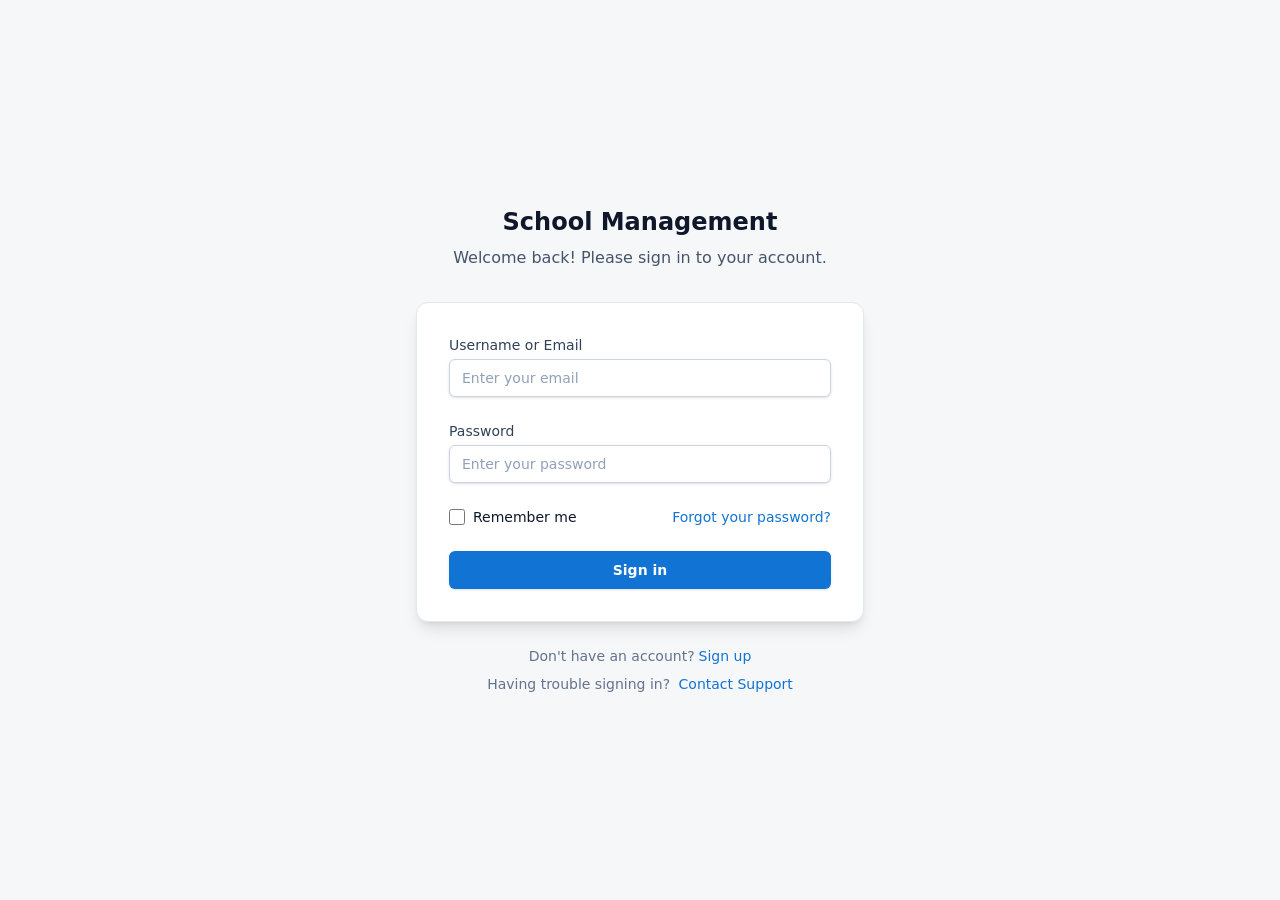
<file: index.html>
<!doctype html>
<html lang="en">
  <head>
    <meta charset="UTF-8" />
    <link rel="icon" type="image/svg+xml" href="/vite.svg" />
    <meta name="viewport" content="width=device-width, initial-scale=1.0" />
    <title>school-management</title>
    <script type="module" crossorigin src="/assets/index-CyHMor9s.js"></script>
    <link rel="modulepreload" crossorigin href="/assets/vendor-misc-CaqRlHQz.js">
    <link rel="modulepreload" crossorigin href="/assets/vendor-icons-B8NvclWr.js">
    <link rel="modulepreload" crossorigin href="/assets/vendor-pdf-2dIm5e0X.js">
    <link rel="modulepreload" crossorigin href="/assets/chunk-messaging-ByGszVIo.js">
    <link rel="modulepreload" crossorigin href="/assets/promotionUtils-BIBio2Vp.js">
    <link rel="stylesheet" crossorigin href="/assets/index-B7sG3gFa.css">
  </head>
  <body>
    <div id="root"></div>
  </body>
</html>
</file>
<file: assets/index-B7sG3gFa.css>
@layer properties{@supports ((-webkit-hyphens:none) and (not (margin-trim:inline))) or ((-moz-orient:inline) and (not (color:rgb(from red r g b)))){*,:before,:after,::backdrop{--tw-translate-x:0;--tw-translate-y:0;--tw-translate-z:0;--tw-rotate-x:initial;--tw-rotate-y:initial;--tw-rotate-z:initial;--tw-skew-x:initial;--tw-skew-y:initial;--tw-space-y-reverse:0;--tw-space-x-reverse:0;--tw-divide-y-reverse:0;--tw-border-style:solid;--tw-gradient-position:initial;--tw-gradient-from:#0000;--tw-gradient-via:#0000;--tw-gradient-to:#0000;--tw-gradient-stops:initial;--tw-gradient-via-stops:initial;--tw-gradient-from-position:0%;--tw-gradient-via-position:50%;--tw-gradient-to-position:100%;--tw-leading:initial;--tw-font-weight:initial;--tw-tracking:initial;--tw-shadow:0 0 #0000;--tw-shadow-color:initial;--tw-shadow-alpha:100%;--tw-inset-shadow:0 0 #0000;--tw-inset-shadow-color:initial;--tw-inset-shadow-alpha:100%;--tw-ring-color:initial;--tw-ring-shadow:0 0 #0000;--tw-inset-ring-color:initial;--tw-inset-ring-shadow:0 0 #0000;--tw-ring-inset:initial;--tw-ring-offset-width:0px;--tw-ring-offset-color:#fff;--tw-ring-offset-shadow:0 0 #0000;--tw-outline-style:solid;--tw-blur:initial;--tw-brightness:initial;--tw-contrast:initial;--tw-grayscale:initial;--tw-hue-rotate:initial;--tw-invert:initial;--tw-opacity:initial;--tw-saturate:initial;--tw-sepia:initial;--tw-drop-shadow:initial;--tw-drop-shadow-color:initial;--tw-drop-shadow-alpha:100%;--tw-drop-shadow-size:initial;--tw-backdrop-blur:initial;--tw-backdrop-brightness:initial;--tw-backdrop-contrast:initial;--tw-backdrop-grayscale:initial;--tw-backdrop-hue-rotate:initial;--tw-backdrop-invert:initial;--tw-backdrop-opacity:initial;--tw-backdrop-saturate:initial;--tw-backdrop-sepia:initial;--tw-duration:initial;--tw-ease:initial}}}@layer theme{:root,:host{--font-sans:-apple-system, BlinkMacSystemFont, "Segoe UI", Roboto, "Helvetica Neue", "Noto Sans", Arial, sans-serif, "Apple Color Emoji", "Segoe UI Emoji", "Segoe UI Symbol", "Noto Color Emoji";--font-mono:ui-monospace, SFMono-Regular, Menlo, Monaco, Consolas, "Liberation Mono", "Courier New", monospace;--color-red-50:oklch(97.1% .013 17.38);--color-red-100:oklch(93.6% .032 17.717);--color-red-200:oklch(88.5% .062 18.334);--color-red-300:oklch(80.8% .114 19.571);--color-red-400:oklch(70.4% .191 22.216);--color-red-500:oklch(63.7% .237 25.331);--color-red-600:oklch(57.7% .245 27.325);--color-red-700:oklch(50.5% .213 27.518);--color-red-800:oklch(44.4% .177 26.899);--color-red-900:oklch(39.6% .141 25.723);--color-orange-50:oklch(98% .016 73.684);--color-orange-100:oklch(95.4% .038 75.164);--color-orange-200:oklch(90.1% .076 70.697);--color-orange-300:oklch(83.7% .128 66.29);--color-orange-400:oklch(75% .183 55.934);--color-orange-500:oklch(70.5% .213 47.604);--color-orange-600:oklch(64.6% .222 41.116);--color-orange-800:oklch(47% .157 37.304);--color-orange-900:oklch(40.8% .123 38.172);--color-amber-50:oklch(98.7% .022 95.277);--color-amber-200:oklch(92.4% .12 95.746);--color-amber-300:oklch(87.9% .169 91.605);--color-amber-700:oklch(55.5% .163 48.998);--color-amber-800:oklch(47.3% .137 46.201);--color-amber-900:oklch(41.4% .112 45.904);--color-yellow-50:oklch(98.7% .026 102.212);--color-yellow-100:oklch(97.3% .071 103.193);--color-yellow-200:oklch(94.5% .129 101.54);--color-yellow-400:oklch(85.2% .199 91.936);--color-yellow-500:oklch(79.5% .184 86.047);--color-yellow-600:oklch(68.1% .162 75.834);--color-yellow-700:oklch(55.4% .135 66.442);--color-yellow-800:oklch(47.6% .114 61.907);--color-yellow-900:oklch(42.1% .095 57.708);--color-green-50:oklch(98.2% .018 155.826);--color-green-100:oklch(96.2% .044 156.743);--color-green-200:oklch(92.5% .084 155.995);--color-green-300:oklch(87.1% .15 154.449);--color-green-400:oklch(79.2% .209 151.711);--color-green-500:oklch(72.3% .219 149.579);--color-green-600:oklch(62.7% .194 149.214);--color-green-700:oklch(52.7% .154 150.069);--color-green-800:oklch(44.8% .119 151.328);--color-green-900:oklch(39.3% .095 152.535);--color-blue-50:oklch(97% .014 254.604);--color-blue-100:oklch(93.2% .032 255.585);--color-blue-200:oklch(88.2% .059 254.128);--color-blue-300:oklch(80.9% .105 251.813);--color-blue-400:oklch(70.7% .165 254.624);--color-blue-500:oklch(62.3% .214 259.815);--color-blue-600:oklch(54.6% .245 262.881);--color-blue-700:oklch(48.8% .243 264.376);--color-blue-800:oklch(42.4% .199 265.638);--color-blue-900:oklch(37.9% .146 265.522);--color-indigo-50:oklch(96.2% .018 272.314);--color-indigo-500:oklch(58.5% .233 277.117);--color-indigo-600:oklch(51.1% .262 276.966);--color-indigo-700:oklch(45.7% .24 277.023);--color-indigo-900:oklch(35.9% .144 278.697);--color-purple-50:oklch(97.7% .014 308.299);--color-purple-100:oklch(94.6% .033 307.174);--color-purple-200:oklch(90.2% .063 306.703);--color-purple-300:oklch(82.7% .119 306.383);--color-purple-400:oklch(71.4% .203 305.504);--color-purple-500:oklch(62.7% .265 303.9);--color-purple-600:oklch(55.8% .288 302.321);--color-purple-700:oklch(49.6% .265 301.924);--color-purple-800:oklch(43.8% .218 303.724);--color-purple-900:oklch(38.1% .176 304.987);--color-pink-100:oklch(94.8% .028 342.258);--color-pink-200:oklch(89.9% .061 343.231);--color-pink-300:oklch(82.3% .12 346.018);--color-pink-800:oklch(45.9% .187 3.815);--color-slate-50:oklch(98.4% .003 247.858);--color-slate-100:oklch(96.8% .007 247.896);--color-slate-200:oklch(92.9% .013 255.508);--color-slate-300:oklch(86.9% .022 252.894);--color-slate-400:oklch(70.4% .04 256.788);--color-slate-500:oklch(55.4% .046 257.417);--color-slate-600:oklch(44.6% .043 257.281);--color-slate-700:oklch(37.2% .044 257.287);--color-slate-800:oklch(27.9% .041 260.031);--color-slate-900:oklch(20.8% .042 265.755);--color-gray-50:oklch(98.5% .002 247.839);--color-gray-100:oklch(96.7% .003 264.542);--color-gray-200:oklch(92.8% .006 264.531);--color-gray-300:oklch(87.2% .01 258.338);--color-gray-400:oklch(70.7% .022 261.325);--color-gray-500:oklch(55.1% .027 264.364);--color-gray-600:oklch(44.6% .03 256.802);--color-gray-700:oklch(37.3% .034 259.733);--color-gray-800:oklch(27.8% .033 256.848);--color-gray-900:oklch(21% .034 264.665);--color-black:#000;--color-white:#fff;--spacing:.25rem;--container-md:28rem;--container-lg:32rem;--container-2xl:42rem;--container-4xl:56rem;--container-6xl:72rem;--container-7xl:80rem;--text-xs:.75rem;--text-xs--line-height:calc(1 / .75);--text-sm:.875rem;--text-sm--line-height:calc(1.25 / .875);--text-base:1rem;--text-base--line-height: 1.5 ;--text-lg:1.125rem;--text-lg--line-height:calc(1.75 / 1.125);--text-xl:1.25rem;--text-xl--line-height:calc(1.75 / 1.25);--text-2xl:1.5rem;--text-2xl--line-height:calc(2 / 1.5);--text-3xl:1.875rem;--text-3xl--line-height: 1.2 ;--text-6xl:3.75rem;--text-6xl--line-height:1;--font-weight-normal:400;--font-weight-medium:500;--font-weight-semibold:600;--font-weight-bold:700;--tracking-tight:-.025em;--tracking-wider:.05em;--leading-relaxed:1.625;--radius-md:.375rem;--radius-lg:.5rem;--radius-xl:.75rem;--ease-out:cubic-bezier(0, 0, .2, 1);--animate-spin:spin 1s linear infinite;--animate-pulse:pulse 2s cubic-bezier(.4, 0, .6, 1) infinite;--blur-sm:8px;--default-transition-duration:.15s;--default-transition-timing-function:cubic-bezier(.4, 0, .2, 1);--default-font-family:var(--font-sans);--default-mono-font-family:var(--font-mono)}}@layer base{*,:after,:before,::backdrop{box-sizing:border-box;border:0 solid;margin:0;padding:0}::file-selector-button{box-sizing:border-box;border:0 solid;margin:0;padding:0}html,:host{-webkit-text-size-adjust:100%;-moz-tab-size:4;-o-tab-size:4;tab-size:4;line-height:1.5;font-family:var(--default-font-family,-apple-system, BlinkMacSystemFont, "Segoe UI", Roboto, "Helvetica Neue", "Noto Sans", Arial, sans-serif, "Apple Color Emoji", "Segoe UI Emoji", "Segoe UI Symbol", "Noto Color Emoji");font-feature-settings:var(--default-font-feature-settings,normal);font-variation-settings:var(--default-font-variation-settings,normal);-webkit-tap-highlight-color:transparent}hr{height:0;color:inherit;border-top-width:1px}abbr:where([title]){-webkit-text-decoration:underline dotted;text-decoration:underline dotted}h1,h2,h3,h4,h5,h6{font-size:inherit;font-weight:inherit}a{color:inherit;-webkit-text-decoration:inherit;text-decoration:inherit}b,strong{font-weight:bolder}code,kbd,samp,pre{font-family:var(--default-mono-font-family,ui-monospace, SFMono-Regular, Menlo, Monaco, Consolas, "Liberation Mono", "Courier New", monospace);font-feature-settings:var(--default-mono-font-feature-settings,normal);font-variation-settings:var(--default-mono-font-variation-settings,normal);font-size:1em}small{font-size:80%}sub,sup{vertical-align:baseline;font-size:75%;line-height:0;position:relative}sub{bottom:-.25em}sup{top:-.5em}table{text-indent:0;border-color:inherit;border-collapse:collapse}:-moz-focusring:where(:not(iframe)){outline:auto}progress{vertical-align:baseline}summary{display:list-item}ol,ul,menu{list-style:none}img,svg,video,canvas,audio,iframe,embed,object{vertical-align:middle;display:block}img,video{max-width:100%;height:auto}button,input,select,optgroup,textarea{font:inherit;font-feature-settings:inherit;font-variation-settings:inherit;letter-spacing:inherit;color:inherit;opacity:1;background-color:#0000;border-radius:0}::file-selector-button{font:inherit;font-feature-settings:inherit;font-variation-settings:inherit;letter-spacing:inherit;color:inherit;opacity:1;background-color:#0000;border-radius:0}:where(select:is([multiple],[size])) optgroup{font-weight:bolder}:where(select:is([multiple],[size])) optgroup option{padding-inline-start:20px}::file-selector-button{margin-inline-end:4px}::-moz-placeholder{opacity:1}::placeholder{opacity:1}@supports (not (-webkit-appearance:-apple-pay-button)) or (contain-intrinsic-size:1px){::-moz-placeholder{color:currentColor}::placeholder{color:currentColor}@supports (color:color-mix(in lab,red,red)){::-moz-placeholder{color:color-mix(in oklab,currentcolor 50%,transparent)}::placeholder{color:color-mix(in oklab,currentcolor 50%,transparent)}}}textarea{resize:vertical}::-webkit-search-decoration{-webkit-appearance:none}::-webkit-date-and-time-value{min-height:1lh;text-align:inherit}::-webkit-datetime-edit{display:inline-flex}::-webkit-datetime-edit-fields-wrapper{padding:0}::-webkit-datetime-edit{padding-block:0}::-webkit-datetime-edit-year-field{padding-block:0}::-webkit-datetime-edit-month-field{padding-block:0}::-webkit-datetime-edit-day-field{padding-block:0}::-webkit-datetime-edit-hour-field{padding-block:0}::-webkit-datetime-edit-minute-field{padding-block:0}::-webkit-datetime-edit-second-field{padding-block:0}::-webkit-datetime-edit-millisecond-field{padding-block:0}::-webkit-datetime-edit-meridiem-field{padding-block:0}::-webkit-calendar-picker-indicator{line-height:1}:-moz-ui-invalid{box-shadow:none}button,input:where([type=button],[type=reset],[type=submit]){-webkit-appearance:button;-moz-appearance:button;appearance:button}::file-selector-button{-webkit-appearance:button;-moz-appearance:button;appearance:button}::-webkit-inner-spin-button{height:auto}::-webkit-outer-spin-button{height:auto}[hidden]:where(:not([hidden=until-found])){display:none!important}}@layer components;@layer utilities{.pointer-events-none{pointer-events:none}.collapse{visibility:collapse}.invisible{visibility:hidden}.visible{visibility:visible}.sr-only{clip-path:inset(50%);white-space:nowrap;border-width:0;width:1px;height:1px;margin:-1px;padding:0;position:absolute;overflow:hidden}.absolute{position:absolute}.fixed{position:fixed}.relative{position:relative}.static{position:static}.sticky{position:sticky}.inset-0{inset:0}.inset-y-0{inset-block:0}.-top-2{top:calc(var(--spacing) * -2)}.top-0{top:0}.top-1\/2{top:50%}.top-4{top:calc(var(--spacing) * 4)}.top-20{top:calc(var(--spacing) * 20)}.top-full{top:100%}.-right-2{right:calc(var(--spacing) * -2)}.right-0{right:0}.right-4{right:calc(var(--spacing) * 4)}.left-0{left:0}.left-3{left:calc(var(--spacing) * 3)}.z-10{z-index:10}.z-50{z-index:50}.z-\[9999\]{z-index:9999}.order-1{order:1}.order-2{order:2}.col-span-2{grid-column:span 2/span 2}.col-span-full{grid-column:1/-1}.container{width:100%}@media(min-width:40rem){.container{max-width:40rem}}@media(min-width:48rem){.container{max-width:48rem}}@media(min-width:64rem){.container{max-width:64rem}}@media(min-width:80rem){.container{max-width:80rem}}@media(min-width:96rem){.container{max-width:96rem}}.mx-2{margin-inline:calc(var(--spacing) * 2)}.mx-4{margin-inline:calc(var(--spacing) * 4)}.mx-auto{margin-inline:auto}.mt-0\.5{margin-top:calc(var(--spacing) * .5)}.mt-1{margin-top:var(--spacing)}.mt-2{margin-top:calc(var(--spacing) * 2)}.mt-3{margin-top:calc(var(--spacing) * 3)}.mt-4{margin-top:calc(var(--spacing) * 4)}.mt-6{margin-top:calc(var(--spacing) * 6)}.mt-8{margin-top:calc(var(--spacing) * 8)}.mr-1{margin-right:var(--spacing)}.mr-2{margin-right:calc(var(--spacing) * 2)}.mr-3{margin-right:calc(var(--spacing) * 3)}.mr-4{margin-right:calc(var(--spacing) * 4)}.-mb-px{margin-bottom:-1px}.mb-1{margin-bottom:var(--spacing)}.mb-2{margin-bottom:calc(var(--spacing) * 2)}.mb-3{margin-bottom:calc(var(--spacing) * 3)}.mb-4{margin-bottom:calc(var(--spacing) * 4)}.mb-6{margin-bottom:calc(var(--spacing) * 6)}.mb-8{margin-bottom:calc(var(--spacing) * 8)}.-ml-1{margin-left:calc(var(--spacing) * -1)}.ml-1{margin-left:var(--spacing)}.ml-2{margin-left:calc(var(--spacing) * 2)}.ml-3{margin-left:calc(var(--spacing) * 3)}.ml-4{margin-left:calc(var(--spacing) * 4)}.ml-5{margin-left:calc(var(--spacing) * 5)}.block{display:block}.contents{display:contents}.flex{display:flex}.flow-root{display:flow-root}.grid{display:grid}.hidden{display:none}.hidden\!{display:none!important}.inline{display:inline}.inline-block{display:inline-block}.inline-flex{display:inline-flex}.inline-grid{display:inline-grid}.inline-table{display:inline-table}.list-item{display:list-item}.table{display:table}.table-caption{display:table-caption}.table-cell{display:table-cell}.table-column{display:table-column}.table-column-group{display:table-column-group}.table-footer-group{display:table-footer-group}.table-header-group{display:table-header-group}.table-row{display:table-row}.table-row-group{display:table-row-group}.h-0\.5{height:calc(var(--spacing) * .5)}.h-2{height:calc(var(--spacing) * 2)}.h-3{height:calc(var(--spacing) * 3)}.h-4{height:calc(var(--spacing) * 4)}.h-5{height:calc(var(--spacing) * 5)}.h-6{height:calc(var(--spacing) * 6)}.h-8{height:calc(var(--spacing) * 8)}.h-10{height:calc(var(--spacing) * 10)}.h-12{height:calc(var(--spacing) * 12)}.h-16{height:calc(var(--spacing) * 16)}.h-20{height:calc(var(--spacing) * 20)}.h-24{height:calc(var(--spacing) * 24)}.h-32{height:calc(var(--spacing) * 32)}.h-64{height:calc(var(--spacing) * 64)}.h-\[95vh\]{height:95vh}.h-full{height:100%}.max-h-32{max-height:calc(var(--spacing) * 32)}.max-h-40{max-height:calc(var(--spacing) * 40)}.max-h-64{max-height:calc(var(--spacing) * 64)}.max-h-80{max-height:calc(var(--spacing) * 80)}.max-h-\[60vh\]{max-height:60vh}.max-h-\[80vh\]{max-height:80vh}.max-h-\[90vh\]{max-height:90vh}.max-h-\[95vh\]{max-height:95vh}.min-h-\[60px\]{min-height:60px}.min-h-\[200px\]{min-height:200px}.min-h-screen{min-height:100vh}.w-0{width:0}.w-2{width:calc(var(--spacing) * 2)}.w-3{width:calc(var(--spacing) * 3)}.w-4{width:calc(var(--spacing) * 4)}.w-5{width:calc(var(--spacing) * 5)}.w-6{width:calc(var(--spacing) * 6)}.w-8{width:calc(var(--spacing) * 8)}.w-10{width:calc(var(--spacing) * 10)}.w-11\/12{width:91.6667%}.w-12{width:calc(var(--spacing) * 12)}.w-14{width:calc(var(--spacing) * 14)}.w-16{width:calc(var(--spacing) * 16)}.w-20{width:calc(var(--spacing) * 20)}.w-24{width:calc(var(--spacing) * 24)}.w-32{width:calc(var(--spacing) * 32)}.w-48{width:calc(var(--spacing) * 48)}.w-64{width:calc(var(--spacing) * 64)}.w-96{width:calc(var(--spacing) * 96)}.w-fit{width:-moz-fit-content;width:fit-content}.w-full{width:100%}.max-w-2xl{max-width:var(--container-2xl)}.max-w-4xl{max-width:var(--container-4xl)}.max-w-6xl{max-width:var(--container-6xl)}.max-w-7xl{max-width:var(--container-7xl)}.max-w-32{max-width:calc(var(--spacing) * 32)}.max-w-lg{max-width:var(--container-lg)}.max-w-md{max-width:var(--container-md)}.min-w-0{min-width:0}.min-w-full{min-width:100%}.flex-1{flex:1}.flex-shrink{flex-shrink:1}.flex-shrink-0{flex-shrink:0}.flex-grow{flex-grow:1}.border-collapse{border-collapse:collapse}.-translate-y-1\/2{--tw-translate-y: -50% ;translate:var(--tw-translate-x) var(--tw-translate-y)}.transform{transform:var(--tw-rotate-x,) var(--tw-rotate-y,) var(--tw-rotate-z,) var(--tw-skew-x,) var(--tw-skew-y,)}.transform\!{transform:var(--tw-rotate-x,) var(--tw-rotate-y,) var(--tw-rotate-z,) var(--tw-skew-x,) var(--tw-skew-y,)!important}.animate-pulse{animation:var(--animate-pulse)}.animate-spin{animation:var(--animate-spin)}.cursor-not-allowed{cursor:not-allowed}.cursor-pointer{cursor:pointer}.resize{resize:both}.resize-none{resize:none}.appearance-none{-webkit-appearance:none;-moz-appearance:none;appearance:none}.grid-cols-1{grid-template-columns:repeat(1,minmax(0,1fr))}.grid-cols-2{grid-template-columns:repeat(2,minmax(0,1fr))}.grid-cols-3{grid-template-columns:repeat(3,minmax(0,1fr))}.flex-col{flex-direction:column}.flex-row{flex-direction:row}.flex-wrap{flex-wrap:wrap}.items-center{align-items:center}.items-end{align-items:flex-end}.items-start{align-items:flex-start}.justify-between{justify-content:space-between}.justify-center{justify-content:center}.justify-end{justify-content:flex-end}.gap-1{gap:var(--spacing)}.gap-2{gap:calc(var(--spacing) * 2)}.gap-3{gap:calc(var(--spacing) * 3)}.gap-4{gap:calc(var(--spacing) * 4)}.gap-5{gap:calc(var(--spacing) * 5)}.gap-6{gap:calc(var(--spacing) * 6)}.gap-8{gap:calc(var(--spacing) * 8)}:where(.space-y-1>:not(:last-child)){--tw-space-y-reverse:0;margin-block-start:calc(var(--spacing) * var(--tw-space-y-reverse));margin-block-end:calc(var(--spacing) * calc(1 - var(--tw-space-y-reverse)))}:where(.space-y-2>:not(:last-child)){--tw-space-y-reverse:0;margin-block-start:calc(calc(var(--spacing) * 2) * var(--tw-space-y-reverse));margin-block-end:calc(calc(var(--spacing) * 2) * calc(1 - var(--tw-space-y-reverse)))}:where(.space-y-3>:not(:last-child)){--tw-space-y-reverse:0;margin-block-start:calc(calc(var(--spacing) * 3) * var(--tw-space-y-reverse));margin-block-end:calc(calc(var(--spacing) * 3) * calc(1 - var(--tw-space-y-reverse)))}:where(.space-y-4>:not(:last-child)){--tw-space-y-reverse:0;margin-block-start:calc(calc(var(--spacing) * 4) * var(--tw-space-y-reverse));margin-block-end:calc(calc(var(--spacing) * 4) * calc(1 - var(--tw-space-y-reverse)))}:where(.space-y-6>:not(:last-child)){--tw-space-y-reverse:0;margin-block-start:calc(calc(var(--spacing) * 6) * var(--tw-space-y-reverse));margin-block-end:calc(calc(var(--spacing) * 6) * calc(1 - var(--tw-space-y-reverse)))}:where(.space-y-8>:not(:last-child)){--tw-space-y-reverse:0;margin-block-start:calc(calc(var(--spacing) * 8) * var(--tw-space-y-reverse));margin-block-end:calc(calc(var(--spacing) * 8) * calc(1 - var(--tw-space-y-reverse)))}.gap-x-6{-moz-column-gap:calc(var(--spacing) * 6);column-gap:calc(var(--spacing) * 6)}:where(.space-x-1>:not(:last-child)){--tw-space-x-reverse:0;margin-inline-start:calc(var(--spacing) * var(--tw-space-x-reverse));margin-inline-end:calc(var(--spacing) * calc(1 - var(--tw-space-x-reverse)))}:where(.space-x-2>:not(:last-child)){--tw-space-x-reverse:0;margin-inline-start:calc(calc(var(--spacing) * 2) * var(--tw-space-x-reverse));margin-inline-end:calc(calc(var(--spacing) * 2) * calc(1 - var(--tw-space-x-reverse)))}:where(.space-x-3>:not(:last-child)){--tw-space-x-reverse:0;margin-inline-start:calc(calc(var(--spacing) * 3) * var(--tw-space-x-reverse));margin-inline-end:calc(calc(var(--spacing) * 3) * calc(1 - var(--tw-space-x-reverse)))}:where(.space-x-4>:not(:last-child)){--tw-space-x-reverse:0;margin-inline-start:calc(calc(var(--spacing) * 4) * var(--tw-space-x-reverse));margin-inline-end:calc(calc(var(--spacing) * 4) * calc(1 - var(--tw-space-x-reverse)))}:where(.space-x-8>:not(:last-child)){--tw-space-x-reverse:0;margin-inline-start:calc(calc(var(--spacing) * 8) * var(--tw-space-x-reverse));margin-inline-end:calc(calc(var(--spacing) * 8) * calc(1 - var(--tw-space-x-reverse)))}.gap-y-8{row-gap:calc(var(--spacing) * 8)}:where(.divide-y>:not(:last-child)){--tw-divide-y-reverse:0;border-bottom-style:var(--tw-border-style);border-top-style:var(--tw-border-style);border-top-width:calc(1px * var(--tw-divide-y-reverse));border-bottom-width:calc(1px * calc(1 - var(--tw-divide-y-reverse)))}:where(.divide-gray-200>:not(:last-child)){border-color:var(--color-gray-200)}.self-center{align-self:center}.truncate{text-overflow:ellipsis;white-space:nowrap;overflow:hidden}.overflow-auto{overflow:auto}.overflow-hidden{overflow:hidden}.overflow-x-auto{overflow-x:auto}.overflow-y-auto{overflow-y:auto}.rounded{border-radius:.25rem}.rounded-full{border-radius:3.40282e38px}.rounded-lg{border-radius:var(--radius-lg)}.rounded-md{border-radius:var(--radius-md)}.rounded-xl{border-radius:var(--radius-xl)}.rounded-t-lg{border-top-left-radius:var(--radius-lg);border-top-right-radius:var(--radius-lg)}.rounded-b-lg{border-bottom-right-radius:var(--radius-lg);border-bottom-left-radius:var(--radius-lg)}.border{border-style:var(--tw-border-style);border-width:1px}.border-2{border-style:var(--tw-border-style);border-width:2px}.border-4{border-style:var(--tw-border-style);border-width:4px}.border-t{border-top-style:var(--tw-border-style);border-top-width:1px}.border-t-2{border-top-style:var(--tw-border-style);border-top-width:2px}.border-r{border-right-style:var(--tw-border-style);border-right-width:1px}.border-b{border-bottom-style:var(--tw-border-style);border-bottom-width:1px}.border-b-2{border-bottom-style:var(--tw-border-style);border-bottom-width:2px}.border-l{border-left-style:var(--tw-border-style);border-left-width:1px}.border-dashed{--tw-border-style:dashed;border-style:dashed}.border-dotted{--tw-border-style:dotted;border-style:dotted}.border-\[\#e65100\]{border-color:#e65100}.border-amber-200{border-color:var(--color-amber-200)}.border-blue-200{border-color:var(--color-blue-200)}.border-blue-300{border-color:var(--color-blue-300)}.border-blue-400{border-color:var(--color-blue-400)}.border-blue-500{border-color:var(--color-blue-500)}.border-blue-600{border-color:var(--color-blue-600)}.border-gray-200{border-color:var(--color-gray-200)}.border-gray-300{border-color:var(--color-gray-300)}.border-gray-400{border-color:var(--color-gray-400)}.border-green-200{border-color:var(--color-green-200)}.border-green-300{border-color:var(--color-green-300)}.border-green-400{border-color:var(--color-green-400)}.border-green-600{border-color:var(--color-green-600)}.border-orange-200{border-color:var(--color-orange-200)}.border-orange-300{border-color:var(--color-orange-300)}.border-orange-400{border-color:var(--color-orange-400)}.border-pink-300{border-color:var(--color-pink-300)}.border-purple-200{border-color:var(--color-purple-200)}.border-purple-300{border-color:var(--color-purple-300)}.border-purple-600{border-color:var(--color-purple-600)}.border-red-200{border-color:var(--color-red-200)}.border-red-300{border-color:var(--color-red-300)}.border-red-400{border-color:var(--color-red-400)}.border-red-500{border-color:var(--color-red-500)}.border-slate-200{border-color:var(--color-slate-200)}.border-slate-300{border-color:var(--color-slate-300)}.border-transparent{border-color:#0000}.border-white{border-color:var(--color-white)}.border-yellow-200{border-color:var(--color-yellow-200)}.border-yellow-400{border-color:var(--color-yellow-400)}.bg-\[\#e65100\]{background-color:#e65100}.bg-amber-50{background-color:var(--color-amber-50)}.bg-black{background-color:var(--color-black)}.bg-black\/50{background-color:#00000080}@supports (color:color-mix(in lab,red,red)){.bg-black\/50{background-color:color-mix(in oklab,var(--color-black) 50%,transparent)}}.bg-black\/75{background-color:#000000bf}@supports (color:color-mix(in lab,red,red)){.bg-black\/75{background-color:color-mix(in oklab,var(--color-black) 75%,transparent)}}.bg-blue-50{background-color:var(--color-blue-50)}.bg-blue-100{background-color:var(--color-blue-100)}.bg-blue-200{background-color:var(--color-blue-200)}.bg-blue-400{background-color:var(--color-blue-400)}.bg-blue-500{background-color:var(--color-blue-500)}.bg-blue-600{background-color:var(--color-blue-600)}.bg-gray-50{background-color:var(--color-gray-50)}.bg-gray-100{background-color:var(--color-gray-100)}.bg-gray-200{background-color:var(--color-gray-200)}.bg-gray-300{background-color:var(--color-gray-300)}.bg-gray-400{background-color:var(--color-gray-400)}.bg-gray-600{background-color:var(--color-gray-600)}.bg-green-50{background-color:var(--color-green-50)}.bg-green-100{background-color:var(--color-green-100)}.bg-green-400{background-color:var(--color-green-400)}.bg-green-500{background-color:var(--color-green-500)}.bg-green-600{background-color:var(--color-green-600)}.bg-indigo-50{background-color:var(--color-indigo-50)}.bg-indigo-600{background-color:var(--color-indigo-600)}.bg-orange-50{background-color:var(--color-orange-50)}.bg-orange-100{background-color:var(--color-orange-100)}.bg-pink-100{background-color:var(--color-pink-100)}.bg-purple-50{background-color:var(--color-purple-50)}.bg-purple-100{background-color:var(--color-purple-100)}.bg-purple-200{background-color:var(--color-purple-200)}.bg-purple-600{background-color:var(--color-purple-600)}.bg-red-50{background-color:var(--color-red-50)}.bg-red-100{background-color:var(--color-red-100)}.bg-red-400{background-color:var(--color-red-400)}.bg-red-500{background-color:var(--color-red-500)}.bg-red-600{background-color:var(--color-red-600)}.bg-slate-100{background-color:var(--color-slate-100)}.bg-transparent{background-color:#0000}.bg-white{background-color:var(--color-white)}.bg-yellow-50{background-color:var(--color-yellow-50)}.bg-yellow-100{background-color:var(--color-yellow-100)}.bg-yellow-400{background-color:var(--color-yellow-400)}.bg-yellow-600{background-color:var(--color-yellow-600)}.bg-gradient-to-br{--tw-gradient-position:to bottom right in oklab;background-image:linear-gradient(var(--tw-gradient-stops))}.from-purple-600{--tw-gradient-from:var(--color-purple-600);--tw-gradient-stops:var(--tw-gradient-via-stops,var(--tw-gradient-position), var(--tw-gradient-from) var(--tw-gradient-from-position), var(--tw-gradient-to) var(--tw-gradient-to-position))}.to-green-600{--tw-gradient-to:var(--color-green-600);--tw-gradient-stops:var(--tw-gradient-via-stops,var(--tw-gradient-position), var(--tw-gradient-from) var(--tw-gradient-from-position), var(--tw-gradient-to) var(--tw-gradient-to-position))}.object-cover{-o-object-fit:cover;object-fit:cover}.p-1{padding:var(--spacing)}.p-2{padding:calc(var(--spacing) * 2)}.p-3{padding:calc(var(--spacing) * 3)}.p-4{padding:calc(var(--spacing) * 4)}.p-5{padding:calc(var(--spacing) * 5)}.p-6{padding:calc(var(--spacing) * 6)}.p-8{padding:calc(var(--spacing) * 8)}.p-12{padding:calc(var(--spacing) * 12)}.px-1{padding-inline:var(--spacing)}.px-2{padding-inline:calc(var(--spacing) * 2)}.px-2\.5{padding-inline:calc(var(--spacing) * 2.5)}.px-3{padding-inline:calc(var(--spacing) * 3)}.px-4{padding-inline:calc(var(--spacing) * 4)}.px-5{padding-inline:calc(var(--spacing) * 5)}.px-6{padding-inline:calc(var(--spacing) * 6)}.py-0\.5{padding-block:calc(var(--spacing) * .5)}.py-1{padding-block:var(--spacing)}.py-1\.5{padding-block:calc(var(--spacing) * 1.5)}.py-2{padding-block:calc(var(--spacing) * 2)}.py-3{padding-block:calc(var(--spacing) * 3)}.py-4{padding-block:calc(var(--spacing) * 4)}.py-5{padding-block:calc(var(--spacing) * 5)}.py-8{padding-block:calc(var(--spacing) * 8)}.py-10{padding-block:calc(var(--spacing) * 10)}.py-12{padding-block:calc(var(--spacing) * 12)}.pt-2{padding-top:calc(var(--spacing) * 2)}.pt-4{padding-top:calc(var(--spacing) * 4)}.pt-5{padding-top:calc(var(--spacing) * 5)}.pt-6{padding-top:calc(var(--spacing) * 6)}.pr-3{padding-right:calc(var(--spacing) * 3)}.pr-4{padding-right:calc(var(--spacing) * 4)}.pr-10{padding-right:calc(var(--spacing) * 10)}.pb-1{padding-bottom:var(--spacing)}.pb-2{padding-bottom:calc(var(--spacing) * 2)}.pb-4{padding-bottom:calc(var(--spacing) * 4)}.pb-5{padding-bottom:calc(var(--spacing) * 5)}.pb-20{padding-bottom:calc(var(--spacing) * 20)}.pl-1{padding-left:var(--spacing)}.pl-3{padding-left:calc(var(--spacing) * 3)}.pl-6{padding-left:calc(var(--spacing) * 6)}.pl-8{padding-left:calc(var(--spacing) * 8)}.pl-10{padding-left:calc(var(--spacing) * 10)}.text-center{text-align:center}.text-left{text-align:left}.text-right{text-align:right}.align-bottom{vertical-align:bottom}.text-2xl{font-size:var(--text-2xl);line-height:var(--tw-leading,var(--text-2xl--line-height))}.text-3xl{font-size:var(--text-3xl);line-height:var(--tw-leading,var(--text-3xl--line-height))}.text-6xl{font-size:var(--text-6xl);line-height:var(--tw-leading,var(--text-6xl--line-height))}.text-base{font-size:var(--text-base);line-height:var(--tw-leading,var(--text-base--line-height))}.text-lg{font-size:var(--text-lg);line-height:var(--tw-leading,var(--text-lg--line-height))}.text-sm{font-size:var(--text-sm);line-height:var(--tw-leading,var(--text-sm--line-height))}.text-xl{font-size:var(--text-xl);line-height:var(--tw-leading,var(--text-xl--line-height))}.text-xs{font-size:var(--text-xs);line-height:var(--tw-leading,var(--text-xs--line-height))}.leading-4{--tw-leading:calc(var(--spacing) * 4);line-height:calc(var(--spacing) * 4)}.leading-5{--tw-leading:calc(var(--spacing) * 5);line-height:calc(var(--spacing) * 5)}.leading-6{--tw-leading:calc(var(--spacing) * 6);line-height:calc(var(--spacing) * 6)}.leading-relaxed{--tw-leading:var(--leading-relaxed);line-height:var(--leading-relaxed)}.font-bold{--tw-font-weight:var(--font-weight-bold);font-weight:var(--font-weight-bold)}.font-medium{--tw-font-weight:var(--font-weight-medium);font-weight:var(--font-weight-medium)}.font-normal{--tw-font-weight:var(--font-weight-normal);font-weight:var(--font-weight-normal)}.font-semibold{--tw-font-weight:var(--font-weight-semibold);font-weight:var(--font-weight-semibold)}.tracking-tight{--tw-tracking:var(--tracking-tight);letter-spacing:var(--tracking-tight)}.tracking-wider{--tw-tracking:var(--tracking-wider);letter-spacing:var(--tracking-wider)}.break-all{word-break:break-all}.whitespace-nowrap{white-space:nowrap}.whitespace-pre-wrap{white-space:pre-wrap}.text-\[\#e65100\]{color:#e65100}.text-amber-700{color:var(--color-amber-700)}.text-amber-800{color:var(--color-amber-800)}.text-blue-400{color:var(--color-blue-400)}.text-blue-500{color:var(--color-blue-500)}.text-blue-600{color:var(--color-blue-600)}.text-blue-700{color:var(--color-blue-700)}.text-blue-800{color:var(--color-blue-800)}.text-blue-900{color:var(--color-blue-900)}.text-gray-300{color:var(--color-gray-300)}.text-gray-400{color:var(--color-gray-400)}.text-gray-500{color:var(--color-gray-500)}.text-gray-600{color:var(--color-gray-600)}.text-gray-700{color:var(--color-gray-700)}.text-gray-800{color:var(--color-gray-800)}.text-gray-900{color:var(--color-gray-900)}.text-green-400{color:var(--color-green-400)}.text-green-500{color:var(--color-green-500)}.text-green-600{color:var(--color-green-600)}.text-green-700{color:var(--color-green-700)}.text-green-800{color:var(--color-green-800)}.text-green-900{color:var(--color-green-900)}.text-indigo-600{color:var(--color-indigo-600)}.text-indigo-700{color:var(--color-indigo-700)}.text-indigo-900{color:var(--color-indigo-900)}.text-orange-400{color:var(--color-orange-400)}.text-orange-500{color:var(--color-orange-500)}.text-orange-600{color:var(--color-orange-600)}.text-orange-800{color:var(--color-orange-800)}.text-orange-900{color:var(--color-orange-900)}.text-pink-800{color:var(--color-pink-800)}.text-purple-400{color:var(--color-purple-400)}.text-purple-500{color:var(--color-purple-500)}.text-purple-600{color:var(--color-purple-600)}.text-purple-700{color:var(--color-purple-700)}.text-purple-800{color:var(--color-purple-800)}.text-purple-900{color:var(--color-purple-900)}.text-red-400{color:var(--color-red-400)}.text-red-500{color:var(--color-red-500)}.text-red-600{color:var(--color-red-600)}.text-red-700{color:var(--color-red-700)}.text-red-800{color:var(--color-red-800)}.text-red-900{color:var(--color-red-900)}.text-slate-400{color:var(--color-slate-400)}.text-slate-500{color:var(--color-slate-500)}.text-slate-600{color:var(--color-slate-600)}.text-slate-700{color:var(--color-slate-700)}.text-slate-900{color:var(--color-slate-900)}.text-white{color:var(--color-white)}.text-yellow-400{color:var(--color-yellow-400)}.text-yellow-500{color:var(--color-yellow-500)}.text-yellow-600{color:var(--color-yellow-600)}.text-yellow-700{color:var(--color-yellow-700)}.text-yellow-800{color:var(--color-yellow-800)}.text-yellow-900{color:var(--color-yellow-900)}.capitalize{text-transform:capitalize}.lowercase{text-transform:lowercase}.uppercase{text-transform:uppercase}.italic{font-style:italic}.line-through{text-decoration-line:line-through}.overline{text-decoration-line:overline}.underline{text-decoration-line:underline}.placeholder-gray-400::-moz-placeholder{color:var(--color-gray-400)}.placeholder-gray-400::placeholder{color:var(--color-gray-400)}.placeholder-gray-500::-moz-placeholder{color:var(--color-gray-500)}.placeholder-gray-500::placeholder{color:var(--color-gray-500)}.placeholder-slate-400::-moz-placeholder{color:var(--color-slate-400)}.placeholder-slate-400::placeholder{color:var(--color-slate-400)}.opacity-25{opacity:.25}.opacity-50{opacity:.5}.opacity-75{opacity:.75}.shadow{--tw-shadow:0 1px 3px 0 var(--tw-shadow-color,#0000001a), 0 1px 2px -1px var(--tw-shadow-color,#0000001a);box-shadow:var(--tw-inset-shadow),var(--tw-inset-ring-shadow),var(--tw-ring-offset-shadow),var(--tw-ring-shadow),var(--tw-shadow)}.shadow-2xl{--tw-shadow:0 25px 50px -12px var(--tw-shadow-color,#00000040);box-shadow:var(--tw-inset-shadow),var(--tw-inset-ring-shadow),var(--tw-ring-offset-shadow),var(--tw-ring-shadow),var(--tw-shadow)}.shadow-lg{--tw-shadow:0 10px 15px -3px var(--tw-shadow-color,#0000001a), 0 4px 6px -4px var(--tw-shadow-color,#0000001a);box-shadow:var(--tw-inset-shadow),var(--tw-inset-ring-shadow),var(--tw-ring-offset-shadow),var(--tw-ring-shadow),var(--tw-shadow)}.shadow-md{--tw-shadow:0 4px 6px -1px var(--tw-shadow-color,#0000001a), 0 2px 4px -2px var(--tw-shadow-color,#0000001a);box-shadow:var(--tw-inset-shadow),var(--tw-inset-ring-shadow),var(--tw-ring-offset-shadow),var(--tw-ring-shadow),var(--tw-shadow)}.shadow-sm{--tw-shadow:0 1px 3px 0 var(--tw-shadow-color,#0000001a), 0 1px 2px -1px var(--tw-shadow-color,#0000001a);box-shadow:var(--tw-inset-shadow),var(--tw-inset-ring-shadow),var(--tw-ring-offset-shadow),var(--tw-ring-shadow),var(--tw-shadow)}.shadow-xl{--tw-shadow:0 20px 25px -5px var(--tw-shadow-color,#0000001a), 0 8px 10px -6px var(--tw-shadow-color,#0000001a);box-shadow:var(--tw-inset-shadow),var(--tw-inset-ring-shadow),var(--tw-ring-offset-shadow),var(--tw-ring-shadow),var(--tw-shadow)}.ring-4{--tw-ring-shadow:var(--tw-ring-inset,) 0 0 0 calc(4px + var(--tw-ring-offset-width)) var(--tw-ring-color,currentcolor);box-shadow:var(--tw-inset-shadow),var(--tw-inset-ring-shadow),var(--tw-ring-offset-shadow),var(--tw-ring-shadow),var(--tw-shadow)}.ring-white{--tw-ring-color:var(--color-white)}.outline{outline-style:var(--tw-outline-style);outline-width:1px}.blur{--tw-blur:blur(8px);filter:var(--tw-blur,) var(--tw-brightness,) var(--tw-contrast,) var(--tw-grayscale,) var(--tw-hue-rotate,) var(--tw-invert,) var(--tw-saturate,) var(--tw-sepia,) var(--tw-drop-shadow,)}.filter{filter:var(--tw-blur,) var(--tw-brightness,) var(--tw-contrast,) var(--tw-grayscale,) var(--tw-hue-rotate,) var(--tw-invert,) var(--tw-saturate,) var(--tw-sepia,) var(--tw-drop-shadow,)}.filter\!{filter:var(--tw-blur,) var(--tw-brightness,) var(--tw-contrast,) var(--tw-grayscale,) var(--tw-hue-rotate,) var(--tw-invert,) var(--tw-saturate,) var(--tw-sepia,) var(--tw-drop-shadow,)!important}.backdrop-blur-sm{--tw-backdrop-blur:blur(var(--blur-sm));-webkit-backdrop-filter:var(--tw-backdrop-blur,) var(--tw-backdrop-brightness,) var(--tw-backdrop-contrast,) var(--tw-backdrop-grayscale,) var(--tw-backdrop-hue-rotate,) var(--tw-backdrop-invert,) var(--tw-backdrop-opacity,) var(--tw-backdrop-saturate,) var(--tw-backdrop-sepia,);backdrop-filter:var(--tw-backdrop-blur,) var(--tw-backdrop-brightness,) var(--tw-backdrop-contrast,) var(--tw-backdrop-grayscale,) var(--tw-backdrop-hue-rotate,) var(--tw-backdrop-invert,) var(--tw-backdrop-opacity,) var(--tw-backdrop-saturate,) var(--tw-backdrop-sepia,)}.transition{transition-property:color,background-color,border-color,outline-color,text-decoration-color,fill,stroke,--tw-gradient-from,--tw-gradient-via,--tw-gradient-to,opacity,box-shadow,transform,translate,scale,rotate,filter,backdrop-filter,display,content-visibility,overlay,pointer-events;transition-timing-function:var(--tw-ease,var(--default-transition-timing-function));transition-duration:var(--tw-duration,var(--default-transition-duration))}.transition-all{transition-property:all;transition-timing-function:var(--tw-ease,var(--default-transition-timing-function));transition-duration:var(--tw-duration,var(--default-transition-duration))}.transition-colors{transition-property:color,background-color,border-color,outline-color,text-decoration-color,fill,stroke,--tw-gradient-from,--tw-gradient-via,--tw-gradient-to;transition-timing-function:var(--tw-ease,var(--default-transition-timing-function));transition-duration:var(--tw-duration,var(--default-transition-duration))}.transition-shadow{transition-property:box-shadow;transition-timing-function:var(--tw-ease,var(--default-transition-timing-function));transition-duration:var(--tw-duration,var(--default-transition-duration))}.duration-200{--tw-duration:.2s;transition-duration:.2s}.duration-300{--tw-duration:.3s;transition-duration:.3s}.ease-out{--tw-ease:var(--ease-out);transition-timing-function:var(--ease-out)}@media(hover:hover){.group-hover\:bg-blue-200:is(:where(.group):hover *){background-color:var(--color-blue-200)}.group-hover\:text-blue-600:is(:where(.group):hover *){color:var(--color-blue-600)}.group-hover\:text-gray-400:is(:where(.group):hover *){color:var(--color-gray-400)}}.focus-within\:ring-2:focus-within{--tw-ring-shadow:var(--tw-ring-inset,) 0 0 0 calc(2px + var(--tw-ring-offset-width)) var(--tw-ring-color,currentcolor);box-shadow:var(--tw-inset-shadow),var(--tw-inset-ring-shadow),var(--tw-ring-offset-shadow),var(--tw-ring-shadow),var(--tw-shadow)}.focus-within\:ring-blue-600:focus-within{--tw-ring-color:var(--color-blue-600)}.focus-within\:ring-indigo-500:focus-within{--tw-ring-color:var(--color-indigo-500)}.focus-within\:ring-offset-2:focus-within{--tw-ring-offset-width:2px;--tw-ring-offset-shadow:var(--tw-ring-inset,) 0 0 0 var(--tw-ring-offset-width) var(--tw-ring-offset-color)}.focus-within\:outline-none:focus-within{--tw-outline-style:none;outline-style:none}.focus-within\:ring-inset:focus-within{--tw-ring-inset:inset}@media(hover:hover){.hover\:border-blue-300:hover{border-color:var(--color-blue-300)}.hover\:border-gray-300:hover{border-color:var(--color-gray-300)}.hover\:border-purple-300:hover{border-color:var(--color-purple-300)}.hover\:bg-\[\#bf360c\]:hover{background-color:#bf360c}.hover\:bg-blue-50:hover{background-color:var(--color-blue-50)}.hover\:bg-blue-100:hover{background-color:var(--color-blue-100)}.hover\:bg-blue-200:hover{background-color:var(--color-blue-200)}.hover\:bg-blue-700:hover{background-color:var(--color-blue-700)}.hover\:bg-gray-50:hover{background-color:var(--color-gray-50)}.hover\:bg-gray-100:hover{background-color:var(--color-gray-100)}.hover\:bg-gray-200:hover{background-color:var(--color-gray-200)}.hover\:bg-gray-300:hover{background-color:var(--color-gray-300)}.hover\:bg-green-50:hover{background-color:var(--color-green-50)}.hover\:bg-green-200:hover{background-color:var(--color-green-200)}.hover\:bg-green-700:hover{background-color:var(--color-green-700)}.hover\:bg-indigo-700:hover{background-color:var(--color-indigo-700)}.hover\:bg-orange-200:hover{background-color:var(--color-orange-200)}.hover\:bg-pink-200:hover{background-color:var(--color-pink-200)}.hover\:bg-purple-50:hover{background-color:var(--color-purple-50)}.hover\:bg-purple-200:hover{background-color:var(--color-purple-200)}.hover\:bg-purple-700:hover{background-color:var(--color-purple-700)}.hover\:bg-red-50:hover{background-color:var(--color-red-50)}.hover\:bg-red-200:hover{background-color:var(--color-red-200)}.hover\:bg-red-600:hover{background-color:var(--color-red-600)}.hover\:bg-red-700:hover{background-color:var(--color-red-700)}.hover\:bg-slate-50:hover{background-color:var(--color-slate-50)}.hover\:bg-slate-200:hover{background-color:var(--color-slate-200)}.hover\:bg-white:hover{background-color:var(--color-white)}.hover\:bg-yellow-200:hover{background-color:var(--color-yellow-200)}.hover\:bg-yellow-700:hover{background-color:var(--color-yellow-700)}.hover\:text-blue-500:hover{color:var(--color-blue-500)}.hover\:text-blue-600:hover{color:var(--color-blue-600)}.hover\:text-blue-800:hover{color:var(--color-blue-800)}.hover\:text-blue-900:hover{color:var(--color-blue-900)}.hover\:text-gray-600:hover{color:var(--color-gray-600)}.hover\:text-gray-700:hover{color:var(--color-gray-700)}.hover\:text-gray-900:hover{color:var(--color-gray-900)}.hover\:text-red-500:hover{color:var(--color-red-500)}.hover\:text-red-600:hover{color:var(--color-red-600)}.hover\:text-red-700:hover{color:var(--color-red-700)}.hover\:text-red-800:hover{color:var(--color-red-800)}.hover\:text-slate-600:hover{color:var(--color-slate-600)}.hover\:text-slate-700:hover{color:var(--color-slate-700)}.hover\:shadow-lg:hover{--tw-shadow:0 10px 15px -3px var(--tw-shadow-color,#0000001a), 0 4px 6px -4px var(--tw-shadow-color,#0000001a);box-shadow:var(--tw-inset-shadow),var(--tw-inset-ring-shadow),var(--tw-ring-offset-shadow),var(--tw-ring-shadow),var(--tw-shadow)}.hover\:shadow-md:hover{--tw-shadow:0 4px 6px -1px var(--tw-shadow-color,#0000001a), 0 2px 4px -2px var(--tw-shadow-color,#0000001a);box-shadow:var(--tw-inset-shadow),var(--tw-inset-ring-shadow),var(--tw-ring-offset-shadow),var(--tw-ring-shadow),var(--tw-shadow)}}.focus\:border-\[\#e65100\]:focus{border-color:#e65100}.focus\:border-blue-500:focus{border-color:var(--color-blue-500)}.focus\:border-blue-600:focus{border-color:var(--color-blue-600)}.focus\:border-green-500:focus{border-color:var(--color-green-500)}.focus\:border-purple-500:focus{border-color:var(--color-purple-500)}.focus\:border-red-500:focus{border-color:var(--color-red-500)}.focus\:border-transparent:focus{border-color:#0000}.focus\:placeholder-gray-400:focus::-moz-placeholder{color:var(--color-gray-400)}.focus\:placeholder-gray-400:focus::placeholder{color:var(--color-gray-400)}.focus\:ring-1:focus{--tw-ring-shadow:var(--tw-ring-inset,) 0 0 0 calc(1px + var(--tw-ring-offset-width)) var(--tw-ring-color,currentcolor);box-shadow:var(--tw-inset-shadow),var(--tw-inset-ring-shadow),var(--tw-ring-offset-shadow),var(--tw-ring-shadow),var(--tw-shadow)}.focus\:ring-2:focus{--tw-ring-shadow:var(--tw-ring-inset,) 0 0 0 calc(2px + var(--tw-ring-offset-width)) var(--tw-ring-color,currentcolor);box-shadow:var(--tw-inset-shadow),var(--tw-inset-ring-shadow),var(--tw-ring-offset-shadow),var(--tw-ring-shadow),var(--tw-shadow)}.focus\:ring-\[\#e65100\]:focus{--tw-ring-color:#e65100}.focus\:ring-blue-500:focus{--tw-ring-color:var(--color-blue-500)}.focus\:ring-blue-600:focus{--tw-ring-color:var(--color-blue-600)}.focus\:ring-green-500:focus{--tw-ring-color:var(--color-green-500)}.focus\:ring-orange-500:focus{--tw-ring-color:var(--color-orange-500)}.focus\:ring-purple-500:focus{--tw-ring-color:var(--color-purple-500)}.focus\:ring-red-500:focus{--tw-ring-color:var(--color-red-500)}.focus\:ring-slate-500:focus{--tw-ring-color:var(--color-slate-500)}.focus\:ring-yellow-500:focus{--tw-ring-color:var(--color-yellow-500)}.focus\:ring-offset-2:focus{--tw-ring-offset-width:2px;--tw-ring-offset-shadow:var(--tw-ring-inset,) 0 0 0 var(--tw-ring-offset-width) var(--tw-ring-offset-color)}.focus\:outline-none:focus{--tw-outline-style:none;outline-style:none}.focus\:ring-inset:focus{--tw-ring-inset:inset}.active\:bg-blue-800:active{background-color:var(--color-blue-800)}.active\:bg-gray-300:active{background-color:var(--color-gray-300)}.disabled\:cursor-not-allowed:disabled{cursor:not-allowed}.disabled\:bg-gray-100:disabled{background-color:var(--color-gray-100)}.disabled\:bg-gray-300:disabled{background-color:var(--color-gray-300)}.disabled\:text-gray-500:disabled{color:var(--color-gray-500)}.disabled\:opacity-50:disabled{opacity:.5}@media(min-width:40rem){.sm\:top-6{top:calc(var(--spacing) * 6)}.sm\:right-6{right:calc(var(--spacing) * 6)}.sm\:order-1{order:1}.sm\:order-2{order:2}.sm\:mx-4{margin-inline:calc(var(--spacing) * 4)}.sm\:my-8{margin-block:calc(var(--spacing) * 8)}.sm\:mt-0{margin-top:0}.sm\:mt-2{margin-top:calc(var(--spacing) * 2)}.sm\:mt-3{margin-top:calc(var(--spacing) * 3)}.sm\:mt-4{margin-top:calc(var(--spacing) * 4)}.sm\:mr-2{margin-right:calc(var(--spacing) * 2)}.sm\:mb-3{margin-bottom:calc(var(--spacing) * 3)}.sm\:mb-4{margin-bottom:calc(var(--spacing) * 4)}.sm\:mb-6{margin-bottom:calc(var(--spacing) * 6)}.sm\:mb-8{margin-bottom:calc(var(--spacing) * 8)}.sm\:ml-4{margin-left:calc(var(--spacing) * 4)}.sm\:ml-5{margin-left:calc(var(--spacing) * 5)}.sm\:block{display:block}.sm\:flex{display:flex}.sm\:hidden{display:none}.sm\:inline{display:inline}.sm\:h-4{height:calc(var(--spacing) * 4)}.sm\:h-5{height:calc(var(--spacing) * 5)}.sm\:h-6{height:calc(var(--spacing) * 6)}.sm\:h-8{height:calc(var(--spacing) * 8)}.sm\:h-10{height:calc(var(--spacing) * 10)}.sm\:h-12{height:calc(var(--spacing) * 12)}.sm\:h-48{height:calc(var(--spacing) * 48)}.sm\:h-\[90vh\]{height:90vh}.sm\:max-h-\[90vh\]{max-height:90vh}.sm\:w-3\/4{width:75%}.sm\:w-4{width:calc(var(--spacing) * 4)}.sm\:w-5{width:calc(var(--spacing) * 5)}.sm\:w-6{width:calc(var(--spacing) * 6)}.sm\:w-8{width:calc(var(--spacing) * 8)}.sm\:w-10{width:calc(var(--spacing) * 10)}.sm\:w-12{width:calc(var(--spacing) * 12)}.sm\:w-16{width:calc(var(--spacing) * 16)}.sm\:w-20{width:calc(var(--spacing) * 20)}.sm\:w-48{width:calc(var(--spacing) * 48)}.sm\:w-auto{width:auto}.sm\:w-full{width:100%}.sm\:max-w-lg{max-width:var(--container-lg)}.sm\:grid-cols-2{grid-template-columns:repeat(2,minmax(0,1fr))}.sm\:grid-cols-3{grid-template-columns:repeat(3,minmax(0,1fr))}.sm\:flex-row{flex-direction:row}.sm\:items-center{align-items:center}.sm\:justify-between{justify-content:space-between}.sm\:gap-2{gap:calc(var(--spacing) * 2)}.sm\:gap-3{gap:calc(var(--spacing) * 3)}.sm\:gap-4{gap:calc(var(--spacing) * 4)}.sm\:gap-5{gap:calc(var(--spacing) * 5)}.sm\:gap-6{gap:calc(var(--spacing) * 6)}:where(.sm\:space-y-4>:not(:last-child)){--tw-space-y-reverse:0;margin-block-start:calc(calc(var(--spacing) * 4) * var(--tw-space-y-reverse));margin-block-end:calc(calc(var(--spacing) * 4) * calc(1 - var(--tw-space-y-reverse)))}:where(.sm\:space-y-6>:not(:last-child)){--tw-space-y-reverse:0;margin-block-start:calc(calc(var(--spacing) * 6) * var(--tw-space-y-reverse));margin-block-end:calc(calc(var(--spacing) * 6) * calc(1 - var(--tw-space-y-reverse)))}:where(.sm\:space-x-2>:not(:last-child)){--tw-space-x-reverse:0;margin-inline-start:calc(calc(var(--spacing) * 2) * var(--tw-space-x-reverse));margin-inline-end:calc(calc(var(--spacing) * 2) * calc(1 - var(--tw-space-x-reverse)))}:where(.sm\:space-x-3>:not(:last-child)){--tw-space-x-reverse:0;margin-inline-start:calc(calc(var(--spacing) * 3) * var(--tw-space-x-reverse));margin-inline-end:calc(calc(var(--spacing) * 3) * calc(1 - var(--tw-space-x-reverse)))}.sm\:rounded-md{border-radius:var(--radius-md)}.sm\:p-0{padding:0}.sm\:p-2{padding:calc(var(--spacing) * 2)}.sm\:p-3{padding:calc(var(--spacing) * 3)}.sm\:p-4{padding:calc(var(--spacing) * 4)}.sm\:p-5{padding:calc(var(--spacing) * 5)}.sm\:p-6{padding:calc(var(--spacing) * 6)}.sm\:p-8{padding:calc(var(--spacing) * 8)}.sm\:px-3{padding-inline:calc(var(--spacing) * 3)}.sm\:px-4{padding-inline:calc(var(--spacing) * 4)}.sm\:px-5{padding-inline:calc(var(--spacing) * 5)}.sm\:px-6{padding-inline:calc(var(--spacing) * 6)}.sm\:py-3{padding-block:calc(var(--spacing) * 3)}.sm\:py-4{padding-block:calc(var(--spacing) * 4)}.sm\:py-5{padding-block:calc(var(--spacing) * 5)}.sm\:py-6{padding-block:calc(var(--spacing) * 6)}.sm\:pb-4{padding-bottom:calc(var(--spacing) * 4)}.sm\:pl-10{padding-left:calc(var(--spacing) * 10)}.sm\:align-middle{vertical-align:middle}.sm\:text-2xl{font-size:var(--text-2xl);line-height:var(--tw-leading,var(--text-2xl--line-height))}.sm\:text-3xl{font-size:var(--text-3xl);line-height:var(--tw-leading,var(--text-3xl--line-height))}.sm\:text-base{font-size:var(--text-base);line-height:var(--tw-leading,var(--text-base--line-height))}.sm\:text-lg{font-size:var(--text-lg);line-height:var(--tw-leading,var(--text-lg--line-height))}.sm\:text-sm{font-size:var(--text-sm);line-height:var(--tw-leading,var(--text-sm--line-height))}.sm\:text-xl{font-size:var(--text-xl);line-height:var(--tw-leading,var(--text-xl--line-height))}}@media(min-width:48rem){.md\:col-span-2{grid-column:span 2/span 2}.md\:w-3\/4{width:75%}.md\:grid-cols-2{grid-template-columns:repeat(2,minmax(0,1fr))}.md\:grid-cols-3{grid-template-columns:repeat(3,minmax(0,1fr))}.md\:grid-cols-4{grid-template-columns:repeat(4,minmax(0,1fr))}}@media(min-width:64rem){.lg\:fixed{position:fixed}.lg\:inset-y-0{inset-block:0}.lg\:flex{display:flex}.lg\:hidden{display:none}.lg\:h-16{height:calc(var(--spacing) * 16)}.lg\:w-1\/2{width:50%}.lg\:w-1\/4{width:25%}.lg\:w-64{width:calc(var(--spacing) * 64)}.lg\:grid-cols-2{grid-template-columns:repeat(2,minmax(0,1fr))}.lg\:grid-cols-3{grid-template-columns:repeat(3,minmax(0,1fr))}.lg\:grid-cols-4{grid-template-columns:repeat(4,minmax(0,1fr))}.lg\:flex-col{flex-direction:column}.lg\:flex-row{flex-direction:row}.lg\:items-center{align-items:center}.lg\:justify-between{justify-content:space-between}.lg\:bg-white{background-color:var(--color-white)}.lg\:p-8{padding:calc(var(--spacing) * 8)}.lg\:px-6{padding-inline:calc(var(--spacing) * 6)}.lg\:px-8{padding-inline:calc(var(--spacing) * 8)}.lg\:pl-64{padding-left:calc(var(--spacing) * 64)}.lg\:shadow{--tw-shadow:0 1px 3px 0 var(--tw-shadow-color,#0000001a), 0 1px 2px -1px var(--tw-shadow-color,#0000001a);box-shadow:var(--tw-inset-shadow),var(--tw-inset-ring-shadow),var(--tw-ring-offset-shadow),var(--tw-ring-shadow),var(--tw-shadow)}}@media(prefers-color-scheme:dark){.dark\:border-amber-800{border-color:var(--color-amber-800)}.dark\:border-blue-800{border-color:var(--color-blue-800)}.dark\:border-green-800{border-color:var(--color-green-800)}.dark\:border-red-800{border-color:var(--color-red-800)}.dark\:border-slate-600{border-color:var(--color-slate-600)}.dark\:border-slate-700{border-color:var(--color-slate-700)}.dark\:border-slate-800{border-color:var(--color-slate-800)}.dark\:border-yellow-800{border-color:var(--color-yellow-800)}.dark\:bg-amber-900\/20{background-color:#7b330633}@supports (color:color-mix(in lab,red,red)){.dark\:bg-amber-900\/20{background-color:color-mix(in oklab,var(--color-amber-900) 20%,transparent)}}.dark\:bg-blue-900\/20{background-color:#1c398e33}@supports (color:color-mix(in lab,red,red)){.dark\:bg-blue-900\/20{background-color:color-mix(in oklab,var(--color-blue-900) 20%,transparent)}}.dark\:bg-green-900\/20{background-color:#0d542b33}@supports (color:color-mix(in lab,red,red)){.dark\:bg-green-900\/20{background-color:color-mix(in oklab,var(--color-green-900) 20%,transparent)}}.dark\:bg-red-900\/20{background-color:#82181a33}@supports (color:color-mix(in lab,red,red)){.dark\:bg-red-900\/20{background-color:color-mix(in oklab,var(--color-red-900) 20%,transparent)}}.dark\:bg-slate-800{background-color:var(--color-slate-800)}.dark\:bg-slate-900{background-color:var(--color-slate-900)}.dark\:text-amber-200{color:var(--color-amber-200)}.dark\:text-amber-300{color:var(--color-amber-300)}.dark\:text-blue-200{color:var(--color-blue-200)}.dark\:text-blue-300{color:var(--color-blue-300)}.dark\:text-blue-400{color:var(--color-blue-400)}.dark\:text-green-200{color:var(--color-green-200)}.dark\:text-green-300{color:var(--color-green-300)}.dark\:text-green-400{color:var(--color-green-400)}.dark\:text-red-400{color:var(--color-red-400)}.dark\:text-slate-50{color:var(--color-slate-50)}.dark\:text-slate-200{color:var(--color-slate-200)}.dark\:text-slate-300{color:var(--color-slate-300)}.dark\:text-slate-400{color:var(--color-slate-400)}.dark\:text-yellow-400{color:var(--color-yellow-400)}.dark\:placeholder-slate-500::-moz-placeholder{color:var(--color-slate-500)}.dark\:placeholder-slate-500::placeholder{color:var(--color-slate-500)}@media(hover:hover){.dark\:hover\:bg-slate-700:hover{background-color:var(--color-slate-700)}.dark\:hover\:text-slate-300:hover{color:var(--color-slate-300)}}.dark\:focus\:ring-offset-slate-900:focus{--tw-ring-offset-color:var(--color-slate-900)}}}:root{font-family:Inter,system-ui,Avenir,Helvetica,Arial,sans-serif;font-weight:400;line-height:1.5}body{background-color:#f8fafc;min-height:100vh;margin:0}*{box-sizing:border-box}.bg-background-light{background-color:#f6f7f8}.bg-background-dark{background-color:#101922}.text-primary{color:#1173d4}.bg-primary{background-color:#1173d4}.border-primary{border-color:#1173d4}.ring-primary{--tw-ring-color:#1173d4}.focus\:border-primary:focus{border-color:#1173d4}.focus\:ring-primary:focus{--tw-ring-color:#1173d4}.hover\:bg-primary\/90:hover{background-color:#1173d4e6}.hover\:text-primary\/90:hover{color:#1173d4e6}@property --tw-translate-x{syntax:"*";inherits:false;initial-value:0}@property --tw-translate-y{syntax:"*";inherits:false;initial-value:0}@property --tw-translate-z{syntax:"*";inherits:false;initial-value:0}@property --tw-rotate-x{syntax:"*";inherits:false}@property --tw-rotate-y{syntax:"*";inherits:false}@property --tw-rotate-z{syntax:"*";inherits:false}@property --tw-skew-x{syntax:"*";inherits:false}@property --tw-skew-y{syntax:"*";inherits:false}@property --tw-space-y-reverse{syntax:"*";inherits:false;initial-value:0}@property --tw-space-x-reverse{syntax:"*";inherits:false;initial-value:0}@property --tw-divide-y-reverse{syntax:"*";inherits:false;initial-value:0}@property --tw-border-style{syntax:"*";inherits:false;initial-value:solid}@property --tw-gradient-position{syntax:"*";inherits:false}@property --tw-gradient-from{syntax:"<color>";inherits:false;initial-value:#0000}@property --tw-gradient-via{syntax:"<color>";inherits:false;initial-value:#0000}@property --tw-gradient-to{syntax:"<color>";inherits:false;initial-value:#0000}@property --tw-gradient-stops{syntax:"*";inherits:false}@property --tw-gradient-via-stops{syntax:"*";inherits:false}@property --tw-gradient-from-position{syntax:"<length-percentage>";inherits:false;initial-value:0%}@property --tw-gradient-via-position{syntax:"<length-percentage>";inherits:false;initial-value:50%}@property --tw-gradient-to-position{syntax:"<length-percentage>";inherits:false;initial-value:100%}@property --tw-leading{syntax:"*";inherits:false}@property --tw-font-weight{syntax:"*";inherits:false}@property --tw-tracking{syntax:"*";inherits:false}@property --tw-shadow{syntax:"*";inherits:false;initial-value:0 0 #0000}@property --tw-shadow-color{syntax:"*";inherits:false}@property --tw-shadow-alpha{syntax:"<percentage>";inherits:false;initial-value:100%}@property --tw-inset-shadow{syntax:"*";inherits:false;initial-value:0 0 #0000}@property --tw-inset-shadow-color{syntax:"*";inherits:false}@property --tw-inset-shadow-alpha{syntax:"<percentage>";inherits:false;initial-value:100%}@property --tw-ring-color{syntax:"*";inherits:false}@property --tw-ring-shadow{syntax:"*";inherits:false;initial-value:0 0 #0000}@property --tw-inset-ring-color{syntax:"*";inherits:false}@property --tw-inset-ring-shadow{syntax:"*";inherits:false;initial-value:0 0 #0000}@property --tw-ring-inset{syntax:"*";inherits:false}@property --tw-ring-offset-width{syntax:"<length>";inherits:false;initial-value:0}@property --tw-ring-offset-color{syntax:"*";inherits:false;initial-value:#fff}@property --tw-ring-offset-shadow{syntax:"*";inherits:false;initial-value:0 0 #0000}@property --tw-outline-style{syntax:"*";inherits:false;initial-value:solid}@property --tw-blur{syntax:"*";inherits:false}@property --tw-brightness{syntax:"*";inherits:false}@property --tw-contrast{syntax:"*";inherits:false}@property --tw-grayscale{syntax:"*";inherits:false}@property --tw-hue-rotate{syntax:"*";inherits:false}@property --tw-invert{syntax:"*";inherits:false}@property --tw-opacity{syntax:"*";inherits:false}@property --tw-saturate{syntax:"*";inherits:false}@property --tw-sepia{syntax:"*";inherits:false}@property --tw-drop-shadow{syntax:"*";inherits:false}@property --tw-drop-shadow-color{syntax:"*";inherits:false}@property --tw-drop-shadow-alpha{syntax:"<percentage>";inherits:false;initial-value:100%}@property --tw-drop-shadow-size{syntax:"*";inherits:false}@property --tw-backdrop-blur{syntax:"*";inherits:false}@property --tw-backdrop-brightness{syntax:"*";inherits:false}@property --tw-backdrop-contrast{syntax:"*";inherits:false}@property --tw-backdrop-grayscale{syntax:"*";inherits:false}@property --tw-backdrop-hue-rotate{syntax:"*";inherits:false}@property --tw-backdrop-invert{syntax:"*";inherits:false}@property --tw-backdrop-opacity{syntax:"*";inherits:false}@property --tw-backdrop-saturate{syntax:"*";inherits:false}@property --tw-backdrop-sepia{syntax:"*";inherits:false}@property --tw-duration{syntax:"*";inherits:false}@property --tw-ease{syntax:"*";inherits:false}@keyframes spin{to{transform:rotate(360deg)}}@keyframes pulse{50%{opacity:.5}}
</file>
